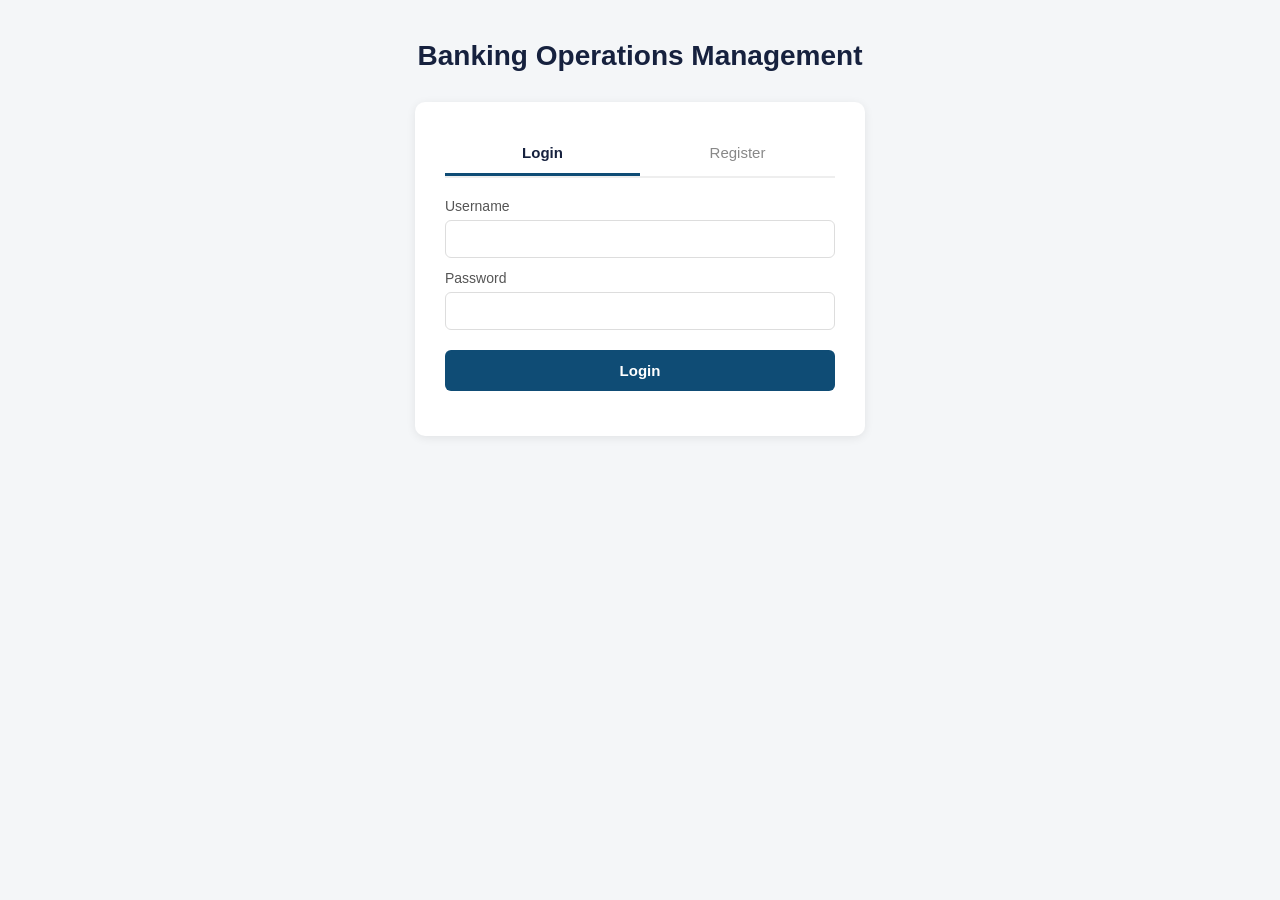
<file: src/main/resources/static/index.html>
<!DOCTYPE html>
<html lang="en">
<head>
    <meta charset="UTF-8">
    <title>Banking App - Dashboard</title>
    <link rel="stylesheet" href="style.css">
</head>
<body>
<div class="container">
    <div class="navbar">
        <span class="brand">🏦 Banking Operations</span>
        <div>
            <a href="index.html">Dashboard</a>
            <a href="create-account.html">New Account</a>
            <a href="transaction.html">Transactions</a>
            <a href="history.html">History</a>
            <a href="#" onclick="logout()">Logout</a>
        </div>
    </div>

    <h1>All Accounts</h1>

    <div id="accountList" class="account-list">
        <p style="text-align:center;color:#888;">Loading...</p>
    </div>
</div>

<script>
    const API_BASE = "http://localhost:8081/api/v1";
    const token = localStorage.getItem("jwtToken");

    if (!token) {
        window.location.href = "login.html";
    }

    function logout() {
        localStorage.removeItem("jwtToken");
        localStorage.removeItem("username");
        window.location.href = "login.html";
    }

    async function loadAccounts() {
        const listEl = document.getElementById("accountList");
        try {
            const res = await fetch(`${API_BASE}/accounts`, {
                headers: { "Authorization": `Bearer ${token}` }
            });

            if (res.status === 401 || res.status === 403) {
                logout();
                return;
            }

            const accounts = await res.json();

            if (accounts.length === 0) {
                listEl.innerHTML = `<p style="text-align:center;color:#888;">No accounts yet. <a href="create-account.html">Create one</a></p>`;
                return;
            }

            listEl.innerHTML = accounts.map(acc => {
                const isSavings = acc.interestRate !== undefined;
                const badge = isSavings
                    ? `<span class="badge savings">SAVINGS</span>`
                    : `<span class="badge current">CURRENT</span>`;
                const extra = isSavings
                    ? `Interest Rate: ${acc.interestRate}%`
                    : `Overdraft Limit: ₹${acc.overdraftLimit}`;

                return `
                <div class="account-card">
                    <div class="info">
                        <h3>${acc.holderName} ${badge}</h3>
                        <p>A/C No: ${acc.accountNumber}</p>
                        <p>${extra}</p>
                    </div>
                    <div class="balance">₹${acc.balance.toFixed(2)}</div>
                </div>
            `;
            }).join("");
        } catch (err) {
            listEl.innerHTML = `<p style="text-align:center;color:red;">Failed to load accounts. Is the backend running?</p>`;
        }
    }

    loadAccounts();
</script>
</body>
</html>
</file>
<file: src/main/resources/static/style.css>
* {
    box-sizing: border-box;
    margin: 0;
    padding: 0;
    font-family: 'Segoe UI', Arial, sans-serif;
}

body {
    background: #f4f6f8;
    color: #1a1a2e;
    min-height: 100vh;
}

.container {
    max-width: 900px;
    margin: 0 auto;
    padding: 40px 20px;
}

h1 {
    text-align: center;
    color: #16213e;
    margin-bottom: 30px;
    font-size: 28px;
}

.card {
    background: #fff;
    border-radius: 10px;
    padding: 30px;
    box-shadow: 0 2px 10px rgba(0,0,0,0.08);
    max-width: 450px;
    margin: 0 auto;
}

.tabs {
    display: flex;
    margin-bottom: 20px;
    border-bottom: 2px solid #eee;
}

.tab-btn {
    flex: 1;
    padding: 12px;
    border: none;
    background: none;
    font-size: 15px;
    cursor: pointer;
    color: #888;
    border-bottom: 3px solid transparent;
}

.tab-btn.active {
    color: #16213e;
    border-bottom: 3px solid #0f4c75;
    font-weight: 600;
}

label {
    display: block;
    margin: 12px 0 6px;
    font-size: 14px;
    color: #555;
}

input, select {
    width: 100%;
    padding: 10px;
    border: 1px solid #ddd;
    border-radius: 6px;
    font-size: 14px;
}

button[type="submit"], .btn {
    width: 100%;
    margin-top: 20px;
    padding: 12px;
    background: #0f4c75;
    color: #fff;
    border: none;
    border-radius: 6px;
    font-size: 15px;
    cursor: pointer;
    font-weight: 600;
}

button[type="submit"]:hover, .btn:hover {
    background: #0c3d5e;
}

#message {
    text-align: center;
    margin-top: 15px;
    font-size: 14px;
}

.navbar {
    display: flex;
    justify-content: space-between;
    align-items: center;
    background: #16213e;
    padding: 15px 30px;
    border-radius: 8px;
    margin-bottom: 30px;
}

.navbar a {
    color: #fff;
    text-decoration: none;
    margin-left: 20px;
    font-size: 14px;
}

.navbar a:hover {
    text-decoration: underline;
}

.navbar .brand {
    font-size: 18px;
    font-weight: 700;
}

.account-list {
    display: grid;
    gap: 15px;
}

.account-card {
    background: #fff;
    border-radius: 8px;
    padding: 20px;
    box-shadow: 0 2px 8px rgba(0,0,0,0.06);
    display: flex;
    justify-content: space-between;
    align-items: center;
}

.account-card .info h3 {
    font-size: 16px;
    margin-bottom: 5px;
}

.account-card .info p {
    font-size: 13px;
    color: #777;
}

.account-card .balance {
    font-size: 22px;
    font-weight: 700;
    color: #0f4c75;
}

.badge {
    display: inline-block;
    padding: 3px 10px;
    border-radius: 12px;
    font-size: 11px;
    font-weight: 600;
    margin-left: 8px;
}

.badge.savings {
    background: #d4edda;
    color: #155724;
}

.badge.current {
    background: #d1ecf1;
    color: #0c5460;
}

table {
    width: 100%;
    border-collapse: collapse;
    background: #fff;
    border-radius: 8px;
    overflow: hidden;
}

th, td {
    padding: 12px 15px;
    text-align: left;
    border-bottom: 1px solid #eee;
    font-size: 14px;
}

th {
    background: #16213e;
    color: #fff;
}

.type-deposit { color: #155724; font-weight: 600; }
.type-withdraw { color: #842029; font-weight: 600; }
.type-transfer_sent { color: #856404; font-weight: 600; }
.type-transfer_received { color: #0c5460; font-weight: 600; }

.action-tabs {
    display: flex;
    margin-bottom: 20px;
    gap: 10px;
}

.action-tabs button {
    flex: 1;
    padding: 10px;
    border: 1px solid #0f4c75;
    background: #fff;
    color: #0f4c75;
    border-radius: 6px;
    cursor: pointer;
    font-weight: 600;
}

.action-tabs button.active {
    background: #0f4c75;
    color: #fff;
}
</file>
